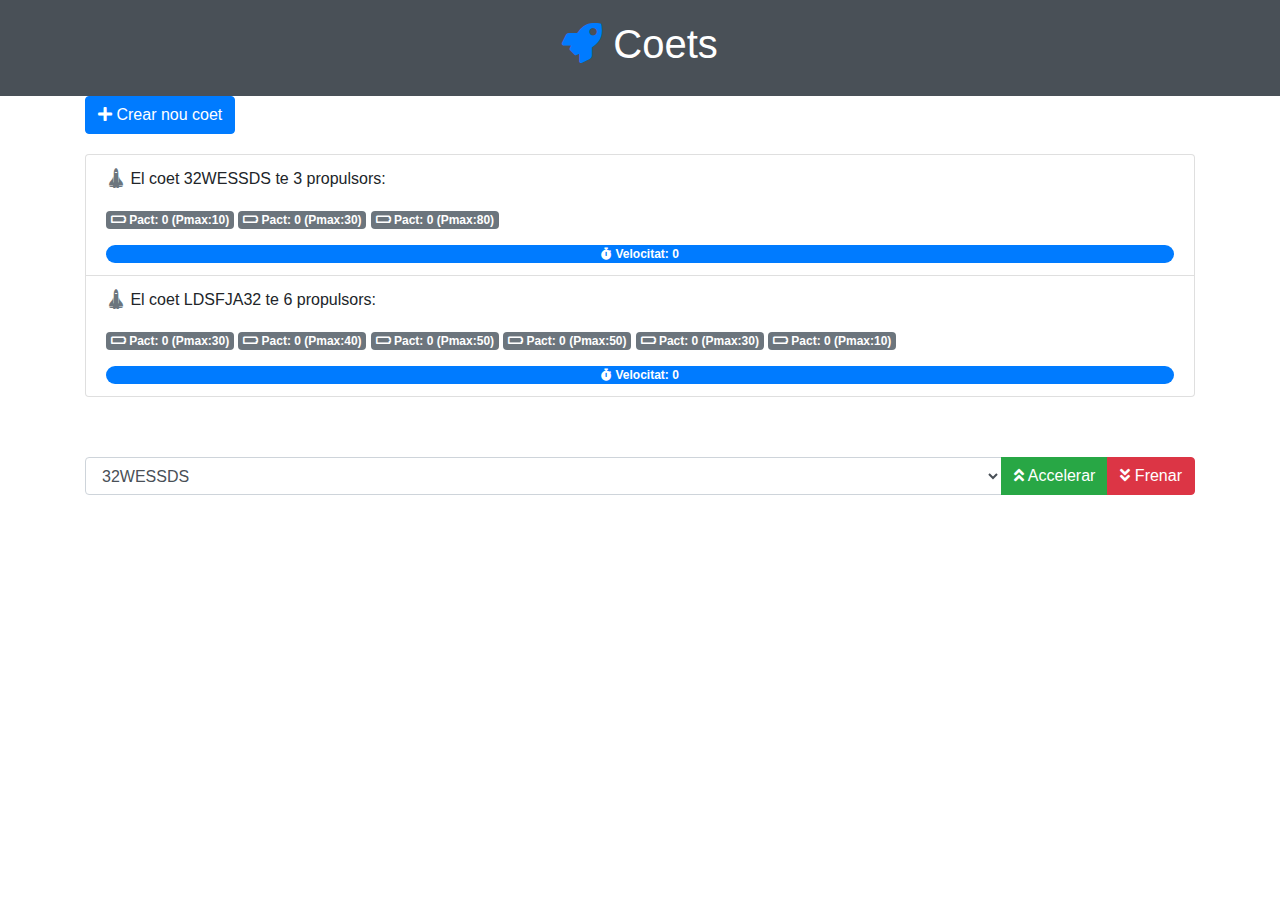
<file: index.html>
<!DOCTYPE html>
<html>

<head>

    <meta charset="utf-8">
    <meta http-equiv="X-UA-Compatible" content="IE=edge">
    <title>Rockets Excercise</title>
    <meta name="viewport" content="width=device-width, initial-scale=1">

    <link rel="stylesheet" type="text/css" media="screen" href="view/css/styles.css">
    <link rel="stylesheet" type="text/css" media="screen" href="view/css/bootstrap.min.css">
    <link href="view/icon/css/all.css" rel="stylesheet">

    <script src="./model/drive.js"></script>
    <script src="./model/rocket.js"></script>
    <script src="./model/driveAddForm.js"></script>
    <script src="./controller/input.js"></script>
    <script src="./controller/controller.js"></script>

    <script src="view/js/jquery.slim.min.js"></script>
    <script src="view/js/popper.min.js"></script>
    <script src="view/js/bootstrap.min.js"></script>

</head>

<body onload="loadContent(); addRocketOptions(); newDriveAddFrom();loadFormsDrive()">

    <header>
        <H1><i class="fas fa-rocket"></i> Coets</H1>
    </header>



    <!-- Content -->
    <div class="content container">

        <!-- Button New Rocket (trigger modal) -->
        <div class="button_content">
            <button type="button" class="btn btn-primary" data-toggle="modal" data-target="#new_rockets_modal">
                <i class="fas fa-plus"></i> Crear nou coet
            </button>
        </div>

        <!-- Coets -->
        <div id="div_coets"></div>

        <div id="forms_velocity">
            <div class="input-group" id="form_rocket">
                <select class="form-control" id="rocket_select" name="drives_select">
                </select>
                <div class="input-group-append">
                    <button class="btn btn-success" onclick="accelerateRocket()"><i class="fas fa-angle-double-up"></i> Accelerar</button>
                    <button class="btn btn-danger" onclick="slowDownRocket()"><i class="fas fa-angle-double-down"></i> Frenar</button>
                </div>
            </div>
        </div>
    </div>

    <!--New Rocket Form (modal) -->
    <div class="modal fade" id="new_rockets_modal" tabindex="-1" role="dialog">
        <div class="modal-dialog modal-lg" role="document">
            <div class="modal-content">

                <!-- Formulari -->
                <form action="javascript:addRocket()" target="_top">

                    <div class="modal-header">
                        <h5 class="modal-title" id="new_rocket_tittle">Nou Coet</h5>
                        <button type="button" class="close" data-dismiss="modal" aria-label="Close">
                            <span aria-hidden="true">&times;</span>
                        </button>
                    </div>

                    <div class="modal-body">

                        <div class="input-group mb-3">
                            <div class="input-group-prepend">
                                <span class="input-group-text" id="basic-addon1">ID</span>
                            </div>
                            <input type="text" class="form-control" id="id_rocket" placeholder="Introdueix identificador... (mín. 8 caràcters)">
                        </div>
                        <ul id="list_forms_drives">
                            

                        </ul>
                        <p id="add_drive" class="icon plus" onclick="newDriveAddFrom()">Afegir propulsor</p>
                    </div>

                    <div class="modal-footer">
                        <button type="button" class="btn btn-secondary" data-dismiss="modal">Cancel·lar</button>
                        <input type="submit" class="btn btn-primary" value="Crear el coet!">
                    </div>

                </form><!-- Formulari -->
            </div>
        </div>
    </div>





</body>

</html>
</file>
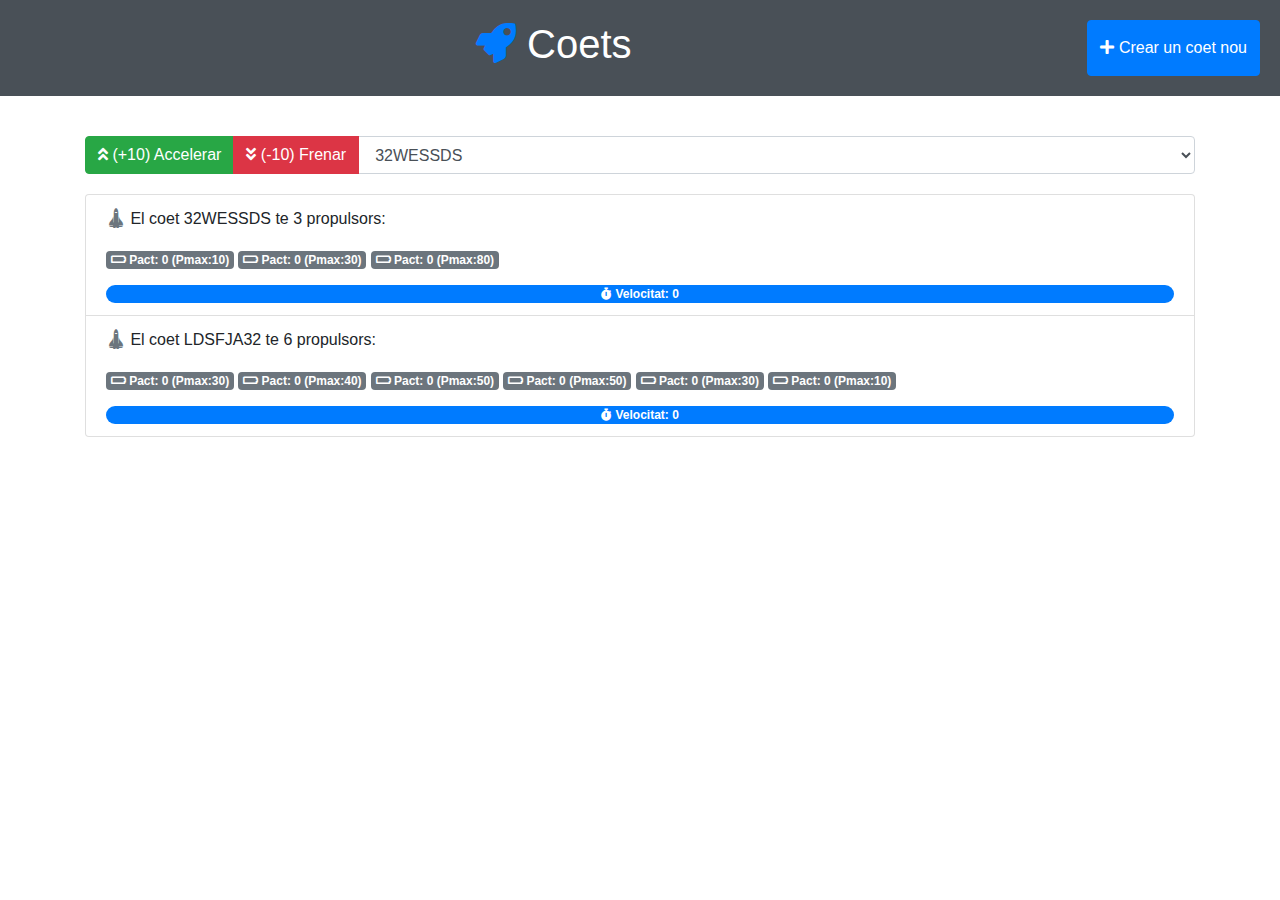
<file: view/index.html>
<!DOCTYPE html>
<html>

<head>

    <meta charset="utf-8">
    <meta http-equiv="X-UA-Compatible" content="IE=edge">
    <title>Rockets Excercise</title>
    <meta name="viewport" content="width=device-width, initial-scale=1">

    <link rel="stylesheet" type="text/css" media="screen" href="css/styles.css">
    <link rel="stylesheet" type="text/css" media="screen" href="css/bootstrap.min.css">
    <link href="icon/css/all.css" rel="stylesheet">

    <script src="../model/drive.js"></script>
    <script src="../model/rocket.js"></script>
    <script src="../model/driveAddForm.js"></script>
    <script src="../controller/input.js"></script>
    <script src="../controller/controller.js"></script>

    <script src="js/jquery.slim.min.js"></script>
    <script src="js/popper.min.js"></script>
    <script src="js/bootstrap.min.js"></script>

</head>

<body onload="loadContent(); addRocketOptions(); newDriveAddFrom();loadFormsDrive()">

    <header>
        <H1><i class="fas fa-rocket"></i> Coets</H1>

        <!-- Button New Rocket (trigger modal) -->
        <button type="button" class="btn btn-primary" data-toggle="modal" data-target="#new_rockets_modal">
            <i class="fas fa-plus"></i> Crear un coet nou
        </button>
    </header>



    <!-- Content -->
    <div class="content container">

        <div id="forms_velocity">
            <div class="input-group" id="form_rocket">
                    <div class="input-group-prepend">
                            <button class="btn btn-success" onclick="accelerateRocket(10)"><i class="fas fa-angle-double-up"></i>
                                (+10) Accelerar</button>
                            <button class="btn btn-danger" onclick="slowDownRocket(10)"><i class="fas fa-angle-double-down"></i>
                                (-10) Frenar</button>
                        </div>
                <select class="form-control" id="rocket_select" name="drives_select">
                </select>
                
            </div>
        </div>

        <!-- Coets -->
        <div id="div_coets"></div>

    </div>

    <!--New Rocket Form (modal) -->
    <div class="modal fade" id="new_rockets_modal" tabindex="-1" role="dialog">
        <div class="modal-dialog modal-lg" role="document">
            <div class="modal-content">

                <!-- Formulari -->
                <form action="javascript:addRocket()" target="_top">

                    <div class="modal-header">
                        <h5 class="modal-title" id="new_rocket_tittle">Coet Nou</h5>
                        <button type="button" class="close" data-dismiss="modal" aria-label="Close">
                            <span aria-hidden="true">&times;</span>
                        </button>
                    </div>

                    <div class="modal-body">

                        <div class="input-group mb-3">
                            <div class="input-group-prepend">
                                <span class="input-group-text" id="basic-addon1">ID</span>
                            </div>
                            <input type="text" class="form-control" id="id_rocket" placeholder="Introdueix identificador... (mín. 8 caràcters)">
                        </div>
                        <ul id="list_forms_drives">


                        </ul>
                        <p id="add_drive" class="icon plus" onclick="newDriveAddFrom()">Afegir propulsor</p>
                    </div>

                    <div class="modal-footer">
                        <button type="button" class="btn btn-secondary" data-dismiss="modal">Cancel·lar</button>
                        <input type="submit" class="btn btn-primary" value="Crear el coet!">
                    </div>

                </form><!-- Formulari -->
            </div>
        </div>
    </div>





</body>

</html>
</file>
<file: view/css/styles.css>
header{
    color:#fff;
    background-color: #495057;
    text-align: center;
    padding: 20px;
    display:flex !important;
    justify-content:space-between;
}

header .fa-rocket{
    color:#007bff;
}

h1{
    display:inline !important;
    flex-grow:1;
}

#forms_velocity{
    padding-top:40px;
}

#div_coets{
    padding: 20px 0 20px 0;
}

#div_coets .fa-space-shuttle{
    color:#6c757d;
}

.badge-pill {
    display: block !important;
}

.fa-battery-half{
    color:#ffc107;
}

.fa-battery-full{
    color:#dc3545;
}

.group_drive_cross{
    display:block;
    margin-bottom: 1rem;
}

.form_drive{
   
    display: inline-block !important;
}
.icon::before {
    display: inline-block;
    font-style: normal;
    font-variant: normal;
    text-rendering: auto;
    -webkit-font-smoothing: antialiased;
    padding-right: 10px;
    vertical-align:middle;
  }

.plus::before{
    font-family: "Font Awesome 5 Free";
    font-weight: 900;
    font-size: 1.5rem;
    content: "\f055";
}
#delete_drive:hover, #add_drive:hover{
    color:#005ec2;
    cursor:pointer;
}

#delete_drive, #add_drive{
    color:#007bff
    
}

#add_drive{
    margin-top:20px;
}

#delete_drive{
    padding: 10px;
}
</file>
